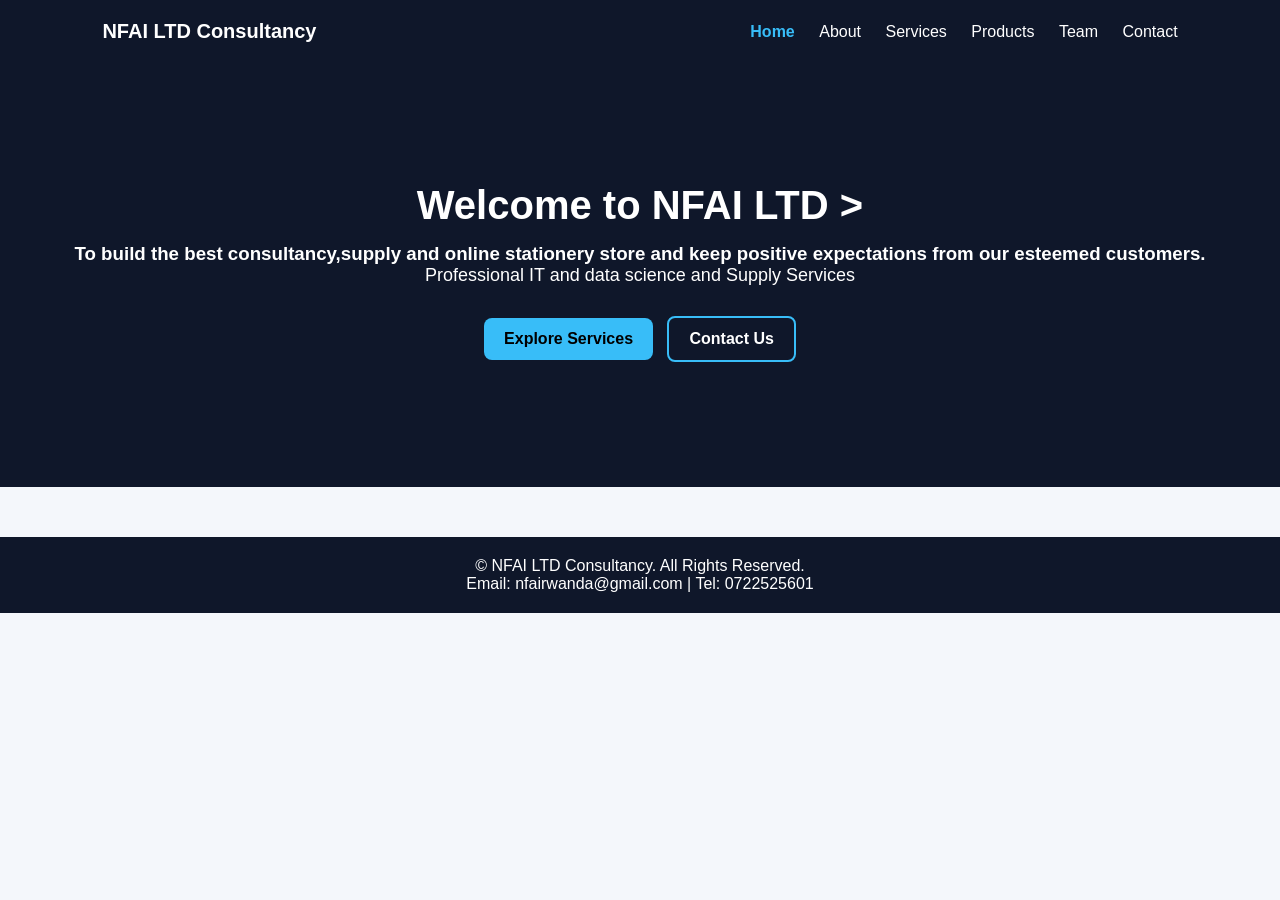
<file: index.html>
<!DOCTYPE html>
<html lang="en">
<head>
  <meta charset="UTF-8">
  <title>NFAI LTD Consultancy - Home</title>
  <link rel="stylesheet" href="style.css">
</head>

<body>

<!-- HEADER -->
<header class="navbar">
  <div class="logo">NFAI LTD Consultancy</div>

  <nav>
    <a href="index.html" class="active">Home</a>
    <a href="about.html">About</a>
    <a href="services.html">Services</a>
    <a href="products.html">Products</a>
    <a href="team.html">Team</a>
    <a href="contact.html">Contact</a>
  </nav>
</header>

<!-- HERO SECTION -->
<section class="hero">
  <h1>Welcome to NFAI LTD ></h1>
<h3>To build the best  consultancy,supply and 
    online stationery store and keep positive expectations
from our esteemed customers.</h3>
  <p>Professional IT and data science  and Supply Services</p>

  <a href="services.html" class="btn">Explore Services</a>
  <a href="contact.html" class="btn secondary">Contact Us</a>
</section>

<!-- FOOTER -->
<footer class="footer">
  <p>© NFAI LTD Consultancy. All Rights Reserved.</p>
  <p>Email: nfairwanda@gmail.com | Tel: 0722525601</p>
</footer>

</body>
</html>
</file>
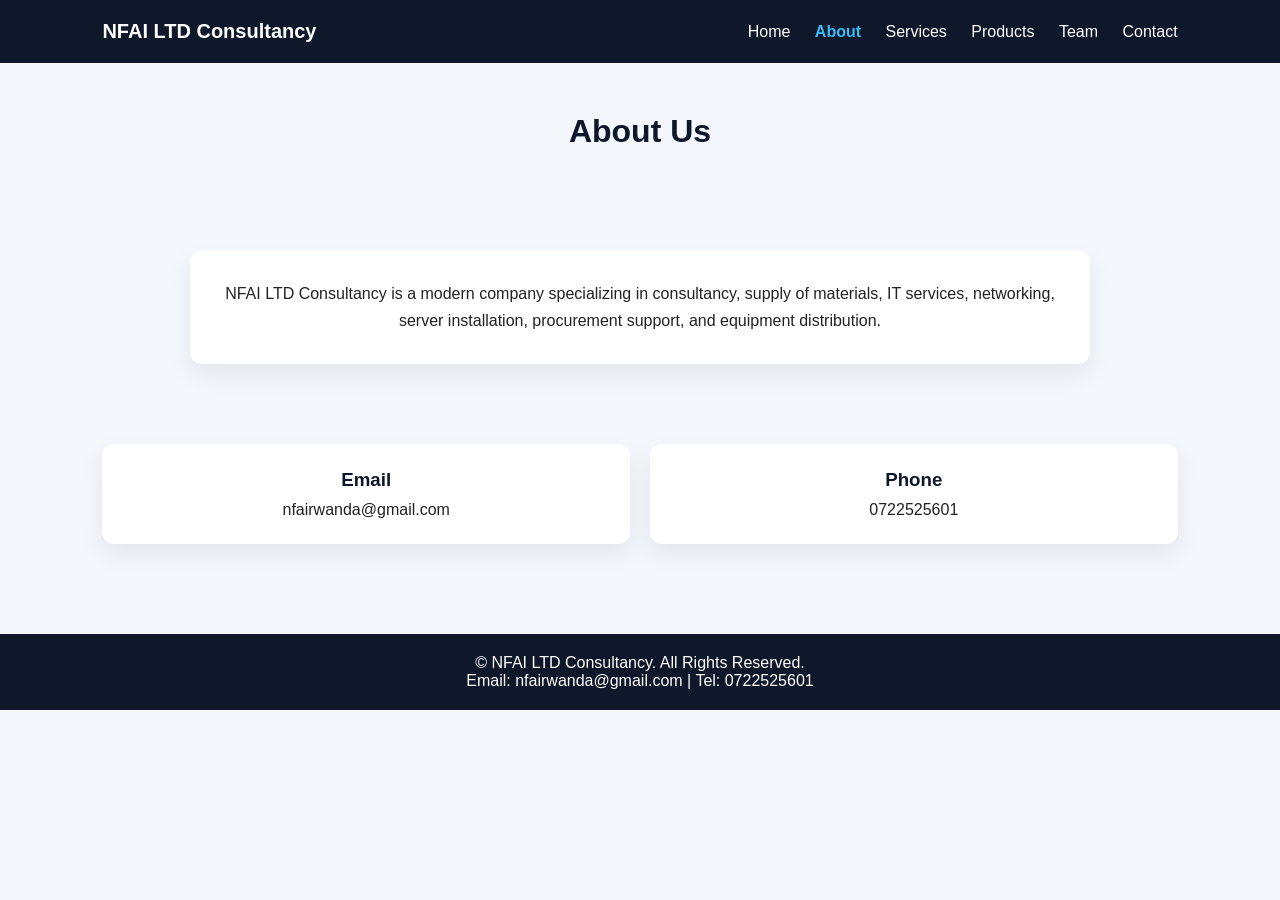
<file: about.html>
<!DOCTYPE html>
<html lang="en">
<head>
  <meta charset="UTF-8">
  <title>NFAI LTD Consultancy - About</title>
  <link rel="stylesheet" href="style.css">
</head>

<body>

<!-- HEADER -->
<header class="navbar">
  <div class="logo">NFAI LTD Consultancy</div>

  <nav>
    <a href="index.html">Home</a>
    <a href="about.html" class="active">About</a>
    <a href="services.html">Services</a>
    <a href="products.html">Products</a>
    <a href="team.html">Team</a>
    <a href="contact.html">Contact</a>
  </nav>
</header>

<!-- TITLE -->
<section class="page-title">
  <h1>About Us</h1>
</section>

<!-- ABOUT CONTENT -->
<section class="about-section">

  <div class="about-card">
    <p>
      NFAI LTD Consultancy is a modern company specializing in consultancy,
      supply of materials, IT services, networking, server installation,
      procurement support, and equipment distribution.
    </p>
  </div>

</section>

<!-- CONTACT INFO -->
<section class="contact-info">

  <div class="info-card">
    <h3>Email</h3>
    <p>nfairwanda@gmail.com</p>
  </div>

  <div class="info-card">
    <h3>Phone</h3>
    <p>0722525601</p>
  </div>

</section>

<!-- FOOTER -->
<footer class="footer">
    <p>© NFAI LTD Consultancy. All Rights Reserved.</p>
    <p>Email: nfairwanda@gmail.com | Tel: 0722525601</p>
  </footer>

</body>
</html>
</file>
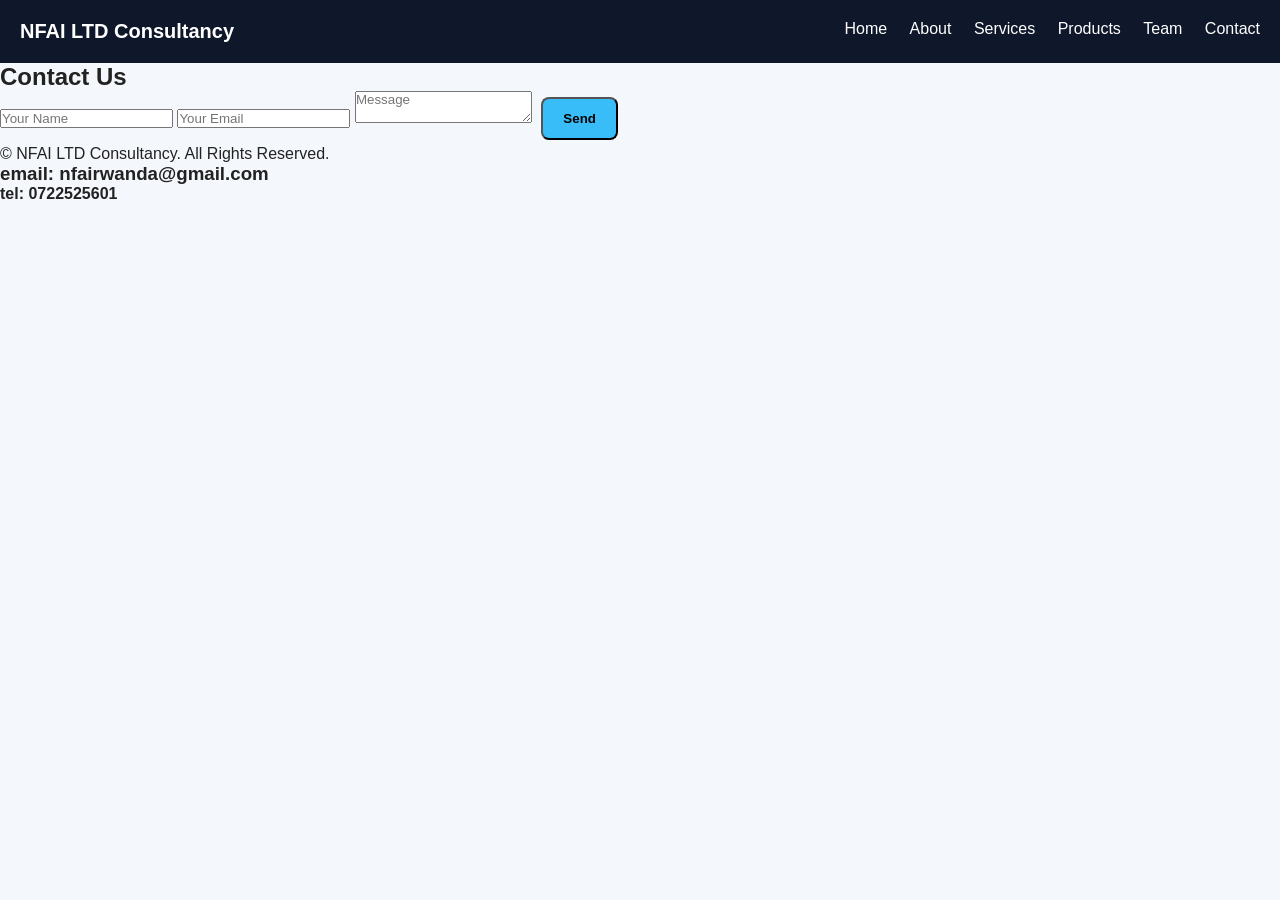
<file: contact.html>
<!DOCTYPE html>
<html>
<head>
  <title>About - NFAI LTD</title>
  <link rel="stylesheet" href="style.css">
</head>
<body>

  <header>
    <div class="logo">NFAI LTD Consultancy</div>
    <nav>
      <a href="index.html">Home</a>
    <a href="about.html">About</a>
    <a href="services.html">Services</a>
    <a href="products.html">Products</a>
    <a href="team.html">Team</a>
    <a href="contact.html">Contact</a>
    </nav>
  </header>
<section class="contact">
  <h1>Contact Us</h1>

  <div class="contact-box">
    <form>
      <input type="text" placeholder="Your Name">
      <input type="email" placeholder="Your Email">
      <textarea placeholder="Message"></textarea>
      <button class="btn">Send</button>
    </form>
  </div>
</section>

  <footer>
    <p>
      © NFAI LTD  Consultancy. All Rights Reserved.</p>
  <h3> email: nfairwanda@gmail.com</h3><h4> tel: 0722525601</h4>
    </p>
  </footer>

</body>
</html>
</file>
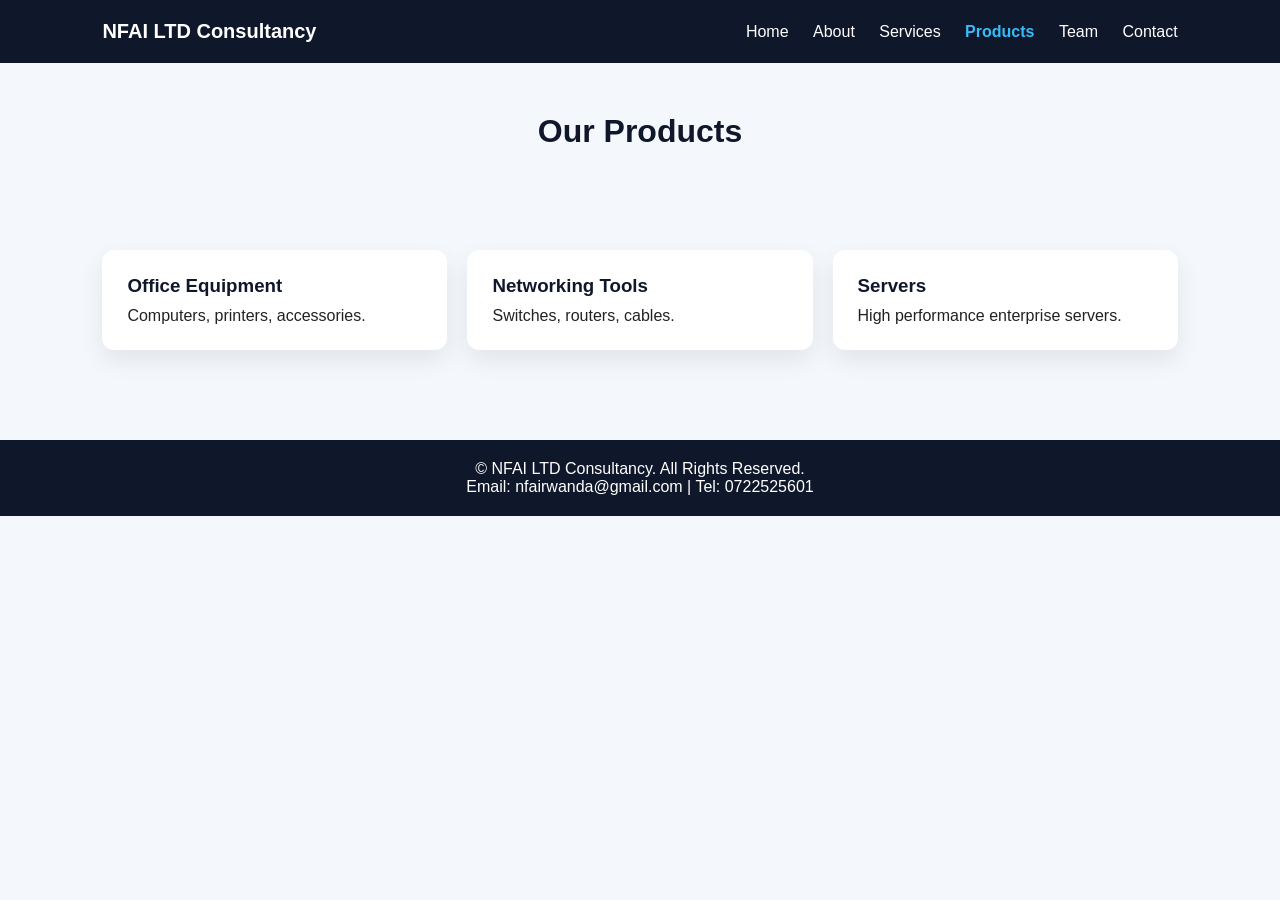
<file: products.html>
<!DOCTYPE html>
<html lang="en">
<head>
  <meta charset="UTF-8">
  <title>NFAI LTD Consultancy - Products</title>
  <link rel="stylesheet" href="style.css">
</head>

<body>

<!-- HEADER -->
<header class="navbar">
  <div class="logo">NFAI LTD Consultancy</div>

  <nav>
    <a href="index.html">Home</a>
    <a href="about.html">About</a>
    <a href="services.html">Services</a>
    <a href="products.html" class="active">Products</a>
    <a href="team.html">Team</a>
    <a href="contact.html">Contact</a>
  </nav>
</header>

<!-- TITLE -->
<section class="page-title">
  <h1>Our Products</h1>
</section>

<!-- PRODUCTS -->
<section class="products">

  <div class="card">
    <h3>Office Equipment</h3>
    <p>Computers, printers, accessories.</p>
  </div>

  <div class="card">
    <h3>Networking Tools</h3>
    <p>Switches, routers, cables.</p>
  </div>

  <div class="card">
    <h3>Servers</h3>
    <p>High performance enterprise servers.</p>
  </div>

</section>

<!-- FOOTER -->
<footer class="footer">
  <p>© NFAI LTD Consultancy. All Rights Reserved.</p>
  <p>Email: nfairwanda@gmail.com | Tel: 0722525601</p>
</footer>

</body>
</html>
</file>
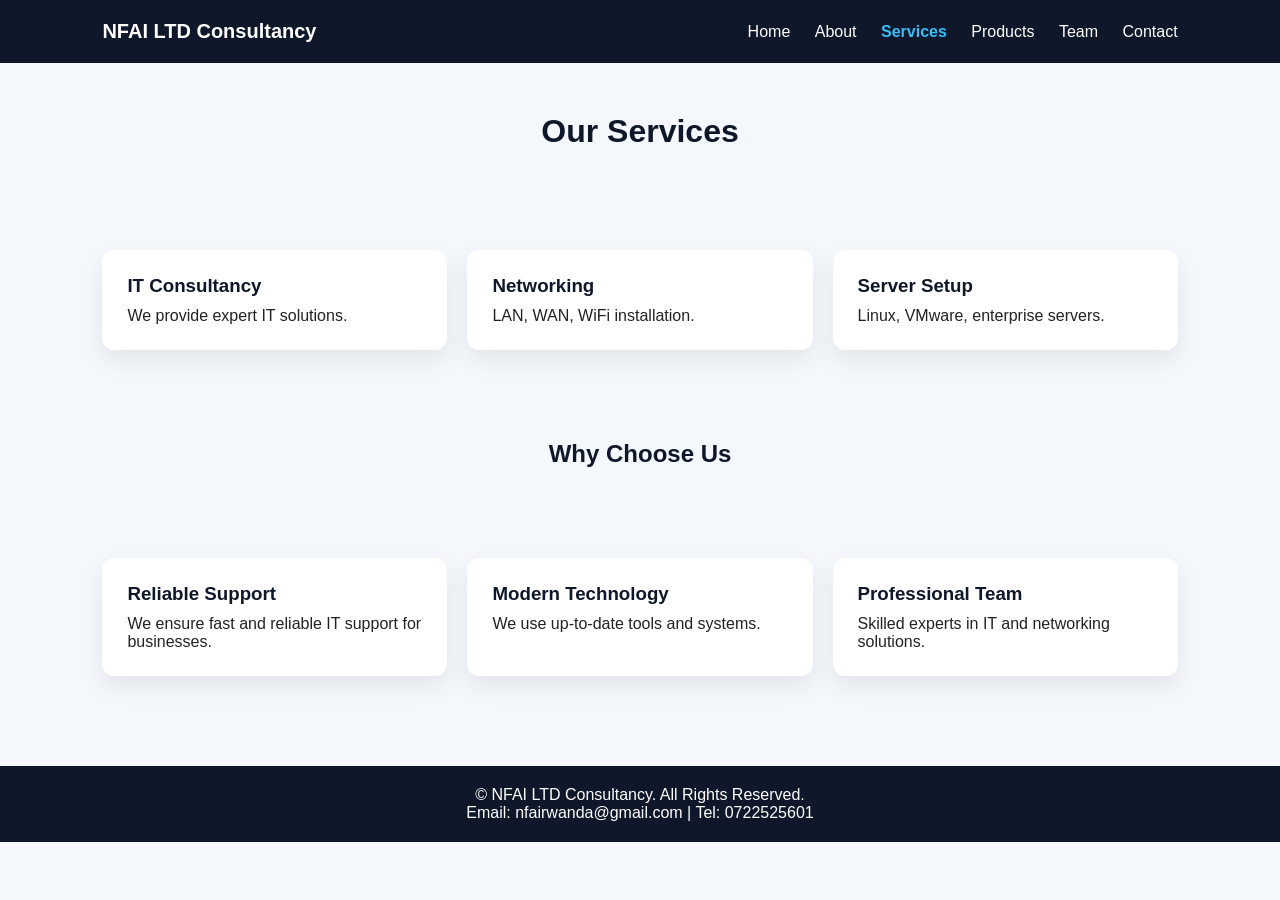
<file: services.html>
<!DOCTYPE html>
<html lang="en">
<head>
  <meta charset="UTF-8">
  <title>NFAI LTD Consultancy - Services</title>
  <link rel="stylesheet" href="style.css">
</head>

<body>

<!-- HEADER -->
<header class="navbar">
  <div class="logo">NFAI LTD Consultancy</div>

  <nav>
    <a href="index.html">Home</a>
    <a href="about.html">About</a>
    <a href="services.html" class="active">Services</a>
    <a href="products.html">Products</a>
    <a href="team.html">Team</a>
    <a href="contact.html">Contact</a>
  </nav>
</header>

<!-- TITLE -->
<section class="page-title">
  <h1>Our Services</h1>
</section>

<!-- SERVICES -->
<section class="services">

  <div class="card">
    <h3>IT Consultancy</h3>
    <p>We provide expert IT solutions.</p>
  </div>

  <div class="card">
    <h3>Networking</h3>
    <p>LAN, WAN, WiFi installation.</p>
  </div>

  <div class="card">
    <h3>Server Setup</h3>
    <p>Linux, VMware, enterprise servers.</p>
  </div>

</section>

<!-- OPTIONAL DUPLICATE SECTION (cleaned version, not repeated content) -->
<section class="page-title">
  <h2>Why Choose Us</h2>
</section>

<section class="services">

  <div class="card">
    <h3>Reliable Support</h3>
    <p>We ensure fast and reliable IT support for businesses.</p>
  </div>

  <div class="card">
    <h3>Modern Technology</h3>
    <p>We use up-to-date tools and systems.</p>
  </div>

  <div class="card">
    <h3>Professional Team</h3>
    <p>Skilled experts in IT and networking solutions.</p>
  </div>

</section>

<!-- FOOTER -->
<footer class="footer">
    <p>© NFAI LTD Consultancy. All Rights Reserved.</p>
    <p>Email: nfairwanda@gmail.com | Tel: 0722525601</p>
  </footer>

</body>
</html>
</file>
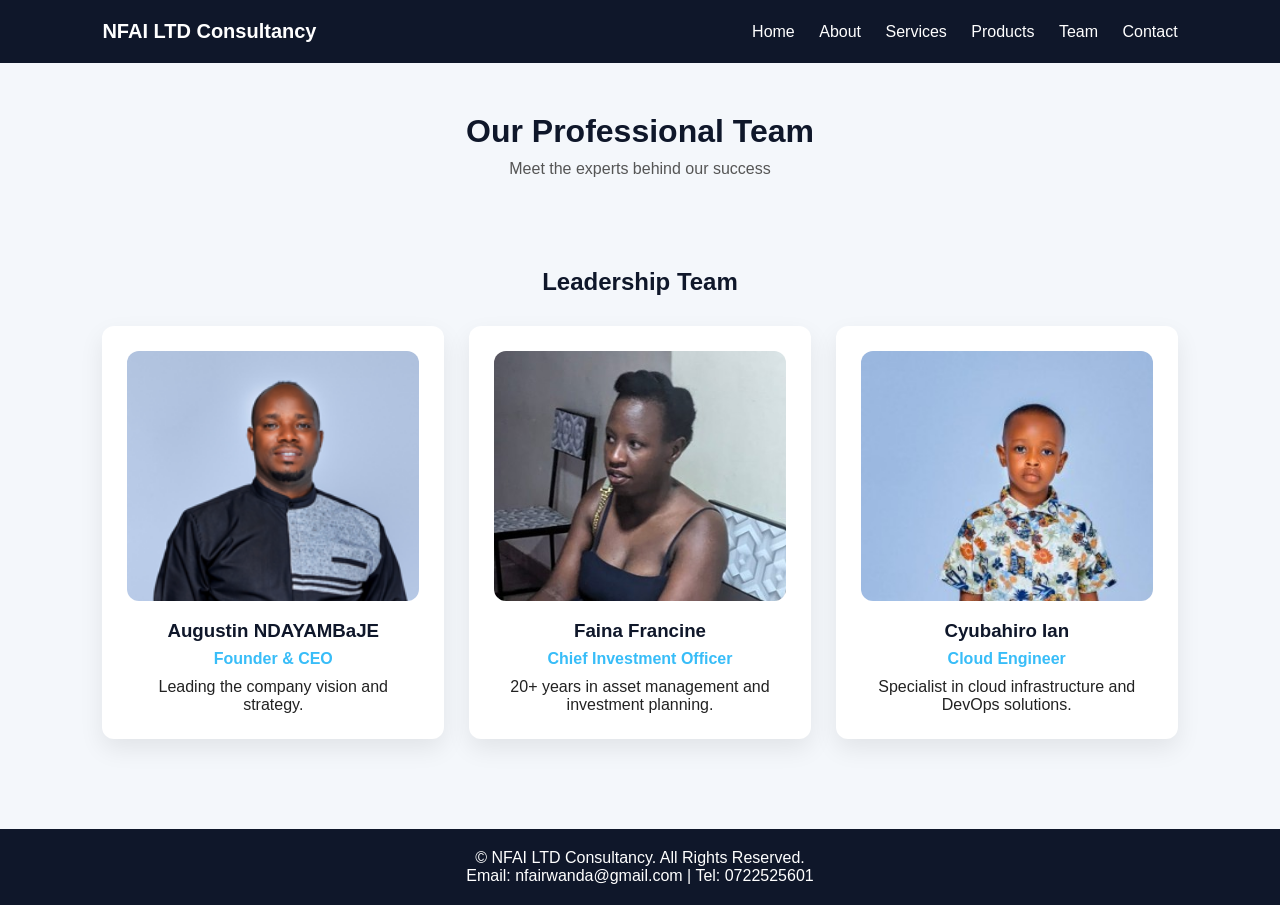
<file: team.html>
<!DOCTYPE html>
<html lang="en">
<head>
  <meta charset="UTF-8">
  <meta name="viewport" content="width=device-width, initial-scale=1.0">
  <title>Our Team - NFAI LTD</title>

  <!-- CSS LINK -->
  <link rel="stylesheet" href="style.css">
</head>

<body>

  <!-- HEADER -->
  <header class="navbar">
    <div class="logo">NFAI LTD Consultancy</div>

    <nav>
      <a href="index.html">Home</a>
      <a href="about.html">About</a>
      <a href="services.html">Services</a>
      <a href="products.html">Products</a>
      <a href="team.html">Team</a>
      <a href="contact.html">Contact</a>
    </nav>
  </header>

  <!-- TITLE SECTION -->
  <section class="page-title">
    <h1>Our Professional Team</h1>
    <p>Meet the experts behind our success</p>
  </section>

  <!-- TEAM SECTION -->
  <section class="team-section">

    <h2 class="section-title">Leadership Team</h2>

    <div class="team-container">

      <!-- MEMBER 1 -->
      <div class="team-card">
         <img src="images/team1.PNG" alt="Augustin NDAYAMBaJE">
        <h3>Augustin NDAYAMBaJE</h3>
        <p class="role">Founder & CEO</p>
        <p>Leading the company vision and strategy.</p>
      </div>

      <!-- MEMBER 2 -->
      <div class="team-card">
        <img src="images/team6.jpg">
        <h3>Faina Francine</h3>
        <p class="role">Chief Investment Officer</p>
        <p>20+ years in asset management and investment planning.</p>
      </div>

      <!-- MEMBER 3 -->
      <div class="team-card">
        <img src="images/team5.jpg">
        <h3>Cyubahiro Ian</h3>
        <p class="role">Cloud Engineer</p>
        <p>Specialist in cloud infrastructure and DevOps solutions.</p>
      </div>

    </div>
  </section>

  <!-- FOOTER -->
  <footer class="footer">
    <p>© NFAI LTD Consultancy. All Rights Reserved.</p>
    <p>Email: nfairwanda@gmail.com | Tel: 0722525601</p>
  </footer>

</body>
</html>
</file>
<file: style.css>
body {
  font-family: Poppins, sans-serif;
  margin: 0;
  background: #f4f7fb;
}

header {
  background: #0f172a;
  color: white;
  padding: 20px;
  display: flex;
  justify-content: space-between;
}

nav a {
  color: white;
  margin-left: 15px;
  text-decoration: none;
}

nav a:hover {
  color: #38bdf8;
}

.hero {
  padding: 100px;
  text-align: center;
  background: #111827;
  color: white;
}
.page-title {
  text-align: center;
  padding: 60px 20px;
}

.team {
  display: grid;
  grid-template-columns: repeat(auto-fit, minmax(250px, 1fr));
  gap: 25px;
  padding: 60px 8%;
}

.team-card {
  background: white;
  border-radius: 15px;
  padding: 20px;
  text-align: center;
  box-shadow: 0 10px 25px rgba(0,0,0,0.08);
  transition: 0.3s;
}

.team-card:hover {
  transform: translateY(-8px);
}

.team-card img {
  width: 100%;
  height: 250px;
  object-fit: cover;
  border-radius: 12px;
  margin-bottom: 15px;
}
/* GENERAL */
* {
  margin: 0;
  padding: 0;
  box-sizing: border-box;
  font-family: Arial, sans-serif;
}

body {
  background: #f4f7fb;
  color: #222;
}

/* NAVBAR */
.navbar {
  background: #0f172a;
  color: white;
  padding: 20px 8%;
  display: flex;
  justify-content: space-between;
  align-items: center;
}

.navbar .logo {
  font-size: 20px;
  font-weight: bold;
}

.navbar nav a {
  color: white;
  margin-left: 20px;
  text-decoration: none;
  transition: 0.3s;
}

.navbar nav a:hover {
  color: #38bdf8;
}

/* PAGE TITLE */
.page-title {
  text-align: center;
  padding: 60px 20px;
}

.page-title h1 {
  font-size: 36px;
  margin-bottom: 10px;
}

.page-title p {
  color: #555;
}

/* SECTION TITLE */
.section-title {
  text-align: center;
  margin-bottom: 30px;
  font-size: 24px;
  color: #0f172a;
}

/* TEAM CONTAINER */
.team-section {
  padding: 40px 8%;
}

.team-container {
  display: grid;
  grid-template-columns: repeat(auto-fit, minmax(250px, 1fr));
  gap: 25px;
}

/* TEAM CARD */
.team-card {
  background: white;
  padding: 25px;
  border-radius: 12px;
  text-align: center;
  box-shadow: 0 10px 25px rgba(0,0,0,0.08);
  transition: 0.3s;
}

.team-card:hover {
  transform: translateY(-8px);
}

.team-card h3 {
  margin-bottom: 8px;
  color: #0f172a;
}

.role {
  color: #38bdf8;
  font-weight: bold;
  margin-bottom: 10px;
}

/* FOOTER */
.footer {
  background: #0f172a;
  color: white;
  text-align: center;
  padding: 20px;
  margin-top: 50px;
}
* {
  margin: 0;
  padding: 0;
  box-sizing: border-box;
  font-family: Arial, sans-serif;
}

/* NAVBAR */
.navbar {
  background: #0f172a;
  color: white;
  padding: 20px 8%;
  display: flex;
  justify-content: space-between;
  align-items: center;
}

.logo {
  font-size: 20px;
  font-weight: bold;
}

nav a {
  color: white;
  text-decoration: none;
  margin-left: 18px;
  transition: 0.3s;
}

nav a:hover,
nav a.active {
  color: #38bdf8;
}

/* TITLE */
.page-title {
  text-align: center;
  padding: 50px 20px;
}

.page-title h1 {
  font-size: 32px;
  color: #0f172a;
}

/* PRODUCTS GRID */
.products {
  display: grid;
  grid-template-columns: repeat(auto-fit, minmax(250px, 1fr));
  gap: 20px;
  padding: 40px 8%;
}

/* CARDS */
.card {
  background: white;
  padding: 25px;
  border-radius: 12px;
  box-shadow: 0 10px 25px rgba(0,0,0,0.08);
  transition: 0.3s;
}

.card:hover {
  transform: translateY(-6px);
}

.card h3 {
  margin-bottom: 10px;
  color: #0f172a;
}

/* FOOTER */
.footer {
  background: #0f172a;
  color: white;
  text-align: center;
  padding: 20px;
  margin-top: 50px;
}
/* SERVICES & PRODUCTS SHARED GRID */
.services {
  display: grid;
  grid-template-columns: repeat(auto-fit, minmax(250px, 1fr));
  gap: 20px;
  padding: 40px 8%;
}

/* ACTIVE NAV LINK */
nav a.active {
  color: #38bdf8;
  font-weight: bold;
}

/* PAGE TITLE */
.page-title {
  text-align: center;
  padding: 50px 20px;
}

.page-title h1,
.page-title h2 {
  color: #0f172a;
}
/* ABOUT PAGE */
.about-section {
  padding: 40px 8%;
  display: flex;
  justify-content: center;
}

.about-card {
  background: white;
  padding: 30px;
  border-radius: 12px;
  box-shadow: 0 10px 25px rgba(0,0,0,0.08);
  max-width: 900px;
  text-align: center;
  line-height: 1.7;
}

/* CONTACT INFO CARDS */
.contact-info {
  display: grid;
  grid-template-columns: repeat(auto-fit, minmax(250px, 1fr));
  gap: 20px;
  padding: 40px 8%;
}

.info-card {
  background: white;
  padding: 25px;
  border-radius: 12px;
  box-shadow: 0 10px 25px rgba(0,0,0,0.08);
  text-align: center;
}

.info-card h3 {
  margin-bottom: 10px;
  color: #0f172a;
}
/* HERO SECTION */
.hero {
  background: #0f172a;
  color: white;
  text-align: center;
  padding: 120px 20px;
}

.hero h1 {
  font-size: 40px;
  margin-bottom: 15px;
}

.hero p {
  font-size: 18px;
  margin-bottom: 25px;
}

/* BUTTONS */
.btn {
  display: inline-block;
  background: #38bdf8;
  color: black;
  padding: 12px 20px;
  margin: 5px;
  border-radius: 8px;
  text-decoration: none;
  font-weight: bold;
  transition: 0.3s;
}

.btn:hover {
  background: white;
}

.btn.secondary {
  background: transparent;
  border: 2px solid #38bdf8;
  color: white;
}

.btn.secondary:hover {
  background: #38bdf8;
  color: black;
}
</file>
